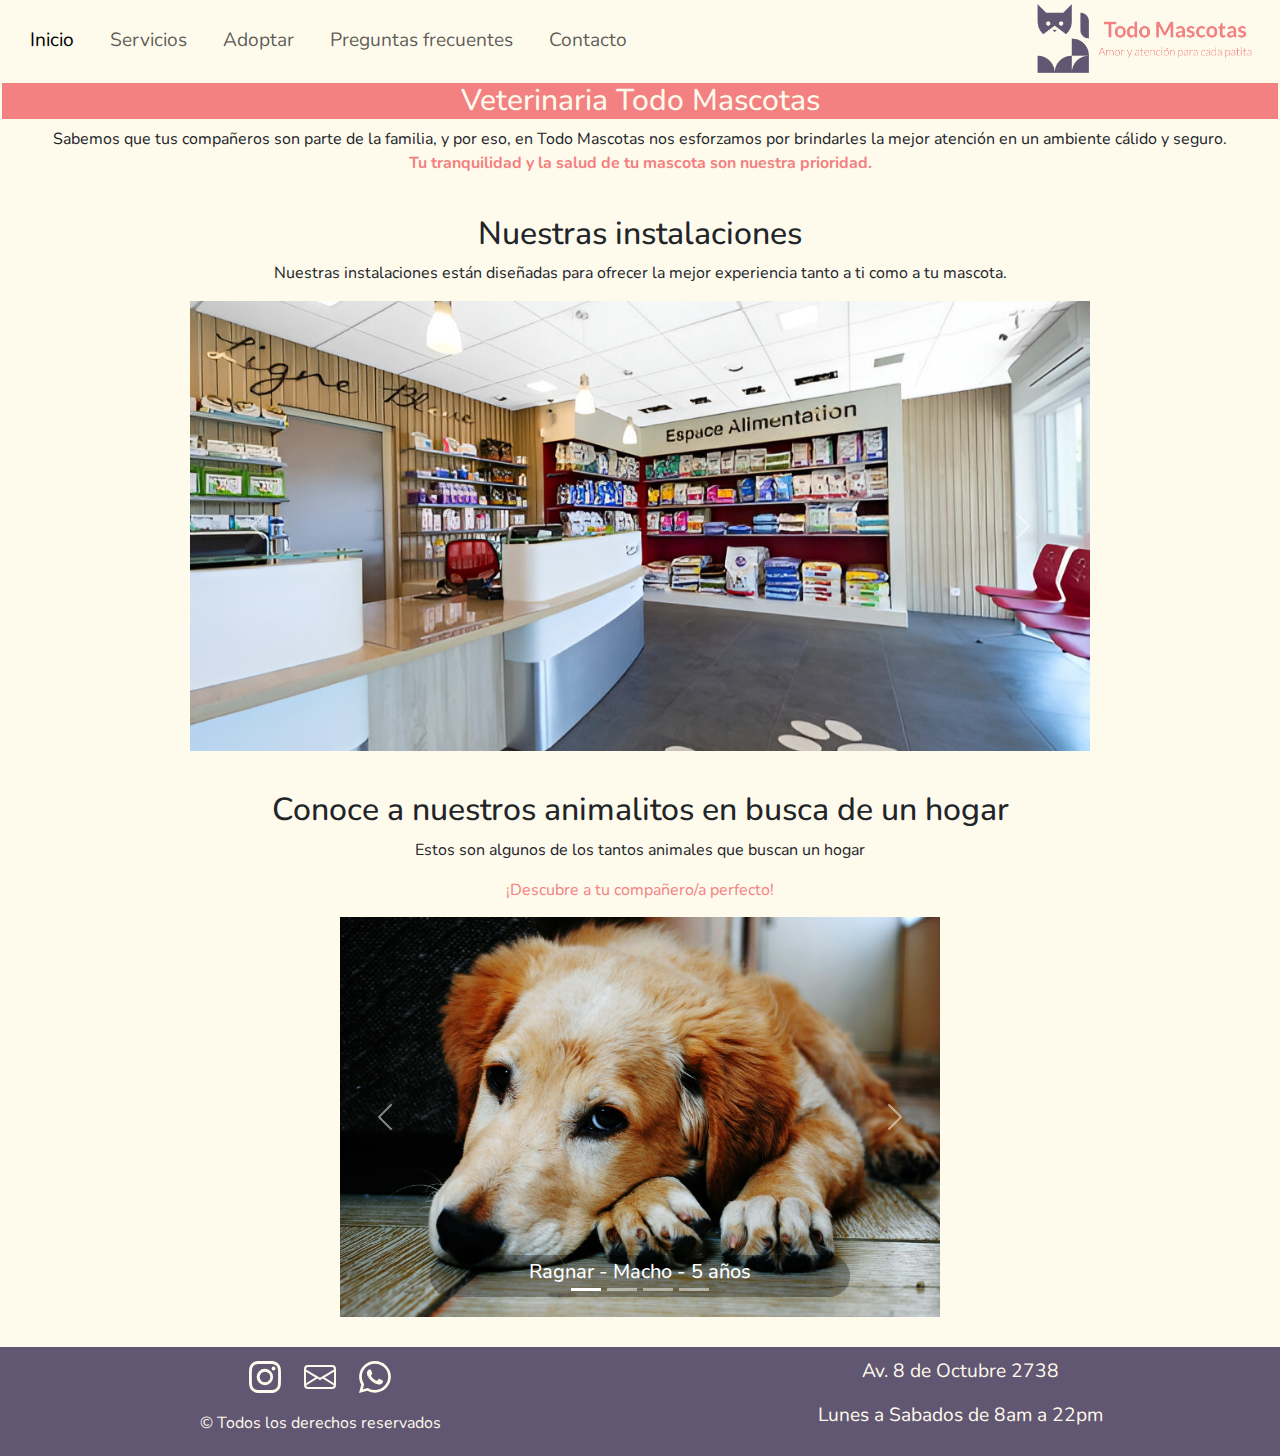
<file: index.html>
<!DOCTYPE html>
<html lang="en">

<head>
    <meta charset="UTF-8">
    <meta name="viewport" content="width=device-width, initial-scale=1.0">
    <!-- SEO -->
    <meta name="description"
        content="Conoce nuestra veterinaria, descubre nuestras instalaciones y adopta adorables mascotas en busca de un hogar. ¡Visítanos!">
    <meta name="keywords"
        content="veterinaria, adopción de mascotas, clínica veterinaria, bienestar animal, cuidado de mascotas, perros y gatos en adopción">
    <meta name="author" content="Todo Mascotas">

    <link href="https://cdn.jsdelivr.net/npm/bootstrap@5.3.3/dist/css/bootstrap.min.css" rel="stylesheet"
        integrity="sha384-QWTKZyjpPEjISv5WaRU9OFeRpok6YctnYmDr5pNlyT2bRjXh0JMhjY6hW+ALEwIH" crossorigin="anonymous">
    <title>Todo Mascotas - Inicio</title>
    <link rel="stylesheet" href="css/main.css">
</head>

<body>
    <!-- Menu de navegacion con boostrap -->
    <header>
        <nav class="navbar navbar-expand-lg ColorNavBar">
            <div class="container-fluid">
                <button class="navbar-toggler" type="button" data-bs-toggle="collapse"
                    data-bs-target="#navbarSupportedContent" aria-controls="navbarSupportedContent"
                    aria-expanded="false" aria-label="Toggle navigation">
                    <span class="navbar-toggler-icon"></span>
                </button>
                <div class="collapse navbar-collapse" id="navbarSupportedContent">
                    <ul class="navbar-nav me-auto mb-2 mb-lg-0">
                        <li class="nav-item">
                            <a class="nav-link active" aria-current="page" href="index.html">Inicio</a>
                        </li>
                        <li class="nav-item">
                            <a class="nav-link Probando" href="pages/servicios.html">Servicios</a>
                        </li>
                        <li class="nav-item">
                            <a class="nav-link" href="pages/adopcion.html">Adoptar</a>
                        </li>
                        <li class="nav-item">
                            <a class="nav-link" href="pages/faq.html">Preguntas frecuentes</a>
                        </li>
                        <li class="nav-item">
                            <a class="nav-link" href="pages/contacto.html">Contacto</a>
                        </li>
                    </ul>
                </div>
            </div>
        </nav>
        <div class="Logo">
            <img src="img/logoizq.png" alt="Todo Mascotas">
        </div>
    </header>

    <!-- Comienzo de la seccion principal de la pagina -->
    <main class="index">
        <!-- Titulo principal y descripcion breve de la veterinaria-->
        <h1>Veterinaria Todo Mascotas</h1>
        <p>Sabemos que tus compañeros son parte de la familia, y por eso, en Todo Mascotas nos
            esforzamos por brindarles la mejor atención en un ambiente cálido y seguro.<strong>Tu tranquilidad y la
                salud de tu mascota son nuestra prioridad.</strong></p>

        <!-- Seccion donde se muestran imagenes de las instalaciones dentro de la veterinaria con una descripcion breve -->
        <div class="nuestras-instalaciones">
            <h2>Nuestras instalaciones</h2>
            <p>Nuestras instalaciones están diseñadas para ofrecer la mejor experiencia tanto a ti
                como a tu mascota.</p>
            <!-- Carrusel de boostrap con imagenes de las instalaciones -->
            <div id="carouselExampleAutoplaying" class="carousel slide" data-bs-ride="carousel">
                <div class="carousel-inner">
                    <div class="carousel-item active">
                        <img src="img/instalaciones/sala-espera.jpg" class="d-block w-100"
                            alt="Sala de espera veterinaria">
                    </div>
                    <div class="carousel-item">
                        <img src="img/instalaciones/consultorio.jpg" class="d-block w-100"
                            alt="Consultorio veterinaria">
                    </div>
                    <div class="carousel-item">
                        <img src="img/instalaciones/cirugia.jpg" class="d-block w-100"
                            alt="Salon de cirugia veterinaria">
                    </div>
                </div>
                <button class="carousel-control-prev" type="button" data-bs-target="#carouselExampleAutoplaying"
                    data-bs-slide="prev">
                    <span class="carousel-control-prev-icon" aria-hidden="true"></span>
                    <span class="visually-hidden">Previous</span>
                </button>
                <button class="carousel-control-next" type="button" data-bs-target="#carouselExampleAutoplaying"
                    data-bs-slide="next">
                    <span class="carousel-control-next-icon" aria-hidden="true"></span>
                    <span class="visually-hidden">Next</span>
                </button>
            </div>
        </div>
        <!-- Seccion donde se muestran las mascotas que se encuentran en adopcion -->
        <h2>Conoce a nuestros animalitos en busca de un hogar</h2>
        <p>Estos son algunos de los tantos animales que buscan un hogar</p>
        <a href="pages/adopcion.html">¡Descubre a tu compañero/a perfecto!</a>
        <div>
            <!-- Carrusel de boostrap con imagenes de las mascotas en adopcion -->
            <div id="carouselExampleCaptions" class="carousel slide">
                <div class="carousel-indicators">
                    <button type="button" data-bs-target="#carouselExampleCaptions" data-bs-slide-to="0" class="active"
                        aria-current="true" aria-label="Slide 1"></button>
                    <button type="button" data-bs-target="#carouselExampleCaptions" data-bs-slide-to="1"
                        aria-label="Slide 2"></button>
                    <button type="button" data-bs-target="#carouselExampleCaptions" data-bs-slide-to="2"
                        aria-label="Slide 3"></button>
                    <button type="button" data-bs-target="#carouselExampleCaptions" data-bs-slide-to="3"
                        aria-label="Slide 4"></button>
                </div>
                <div class="carousel-inner">
                    <div class="carousel-item active">
                        <img src="img/adopcion/perro2.jpg" class="d-block w-100" alt="Perro en adopcion">
                        <div class="carousel-caption">
                            <h5>Ragnar - Macho - 5 años</h5>
                        </div>
                    </div>
                    <div class="carousel-item">
                        <img src="img/adopcion/gato1.jpg" class="d-block w-100" alt="Gato en adopcion">
                        <div class="carousel-caption">
                            <h5>Isabel - Hembra - 1 año</h5>
                        </div>
                    </div>
                    <div class="carousel-item">
                        <img src="img/adopcion/perro1.jpg" class="d-block w-100" alt="Perro en adopcion">
                        <div class="carousel-caption">
                            <h5>Cusco - Macho - 6 años</h5>
                        </div>
                    </div>
                    <div class="carousel-item">
                        <img src="img/adopcion/perro3.jpg" class="d-block w-100" alt="Perro en adopcion">
                        <div class="carousel-caption">
                            <h5>Lola - Hembra - 2 años</h5>
                        </div>
                    </div>
                </div>
                <button class="carousel-control-prev" type="button" data-bs-target="#carouselExampleCaptions"
                    data-bs-slide="prev">
                    <span class="carousel-control-prev-icon" aria-hidden="true"></span>
                    <span class="visually-hidden">Previous</span>
                </button>
                <button class="carousel-control-next" type="button" data-bs-target="#carouselExampleCaptions"
                    data-bs-slide="next">
                    <span class="carousel-control-next-icon" aria-hidden="true"></span>
                    <span class="visually-hidden">Next</span>
                </button>
            </div>
        </div>
    </main>
    <!-- Comienzo el pie de pagina -->
    <footer>
        <div class="ContenidoFooter">
            <div class="DerechosReservados">
                <p>&copy; Todos los derechos reservados</p>
            </div>
            <div class="RedesSociales">
                <a href="https://www.instagram.com" target="_blank" rel="noopener noreferrer">
                    <svg xmlns="http://www.w3.org/2000/svg" width="16" height="16" fill="currentColor"
                        class="bi bi-instagram" viewBox="0 0 16 16">
                        <path
                            d="M8 0C5.829 0 5.556.01 4.703.048 3.85.088 3.269.222 2.76.42a3.9 3.9 0 0 0-1.417.923A3.9 3.9 0 0 0 .42 2.76C.222 3.268.087 3.85.048 4.7.01 5.555 0 5.827 0 8.001c0 2.172.01 2.444.048 3.297.04.852.174 1.433.372 1.942.205.526.478.972.923 1.417.444.445.89.719 1.416.923.51.198 1.09.333 1.942.372C5.555 15.99 5.827 16 8 16s2.444-.01 3.298-.048c.851-.04 1.434-.174 1.943-.372a3.9 3.9 0 0 0 1.416-.923c.445-.445.718-.891.923-1.417.197-.509.332-1.09.372-1.942C15.99 10.445 16 10.173 16 8s-.01-2.445-.048-3.299c-.04-.851-.175-1.433-.372-1.941a3.9 3.9 0 0 0-.923-1.417A3.9 3.9 0 0 0 13.24.42c-.51-.198-1.092-.333-1.943-.372C10.443.01 10.172 0 7.998 0zm-.717 1.442h.718c2.136 0 2.389.007 3.232.046.78.035 1.204.166 1.486.275.373.145.64.319.92.599s.453.546.598.92c.11.281.24.705.275 1.485.039.843.047 1.096.047 3.231s-.008 2.389-.047 3.232c-.035.78-.166 1.203-.275 1.485a2.5 2.5 0 0 1-.599.919c-.28.28-.546.453-.92.598-.28.11-.704.24-1.485.276-.843.038-1.096.047-3.232.047s-2.39-.009-3.233-.047c-.78-.036-1.203-.166-1.485-.276a2.5 2.5 0 0 1-.92-.598 2.5 2.5 0 0 1-.6-.92c-.109-.281-.24-.705-.275-1.485-.038-.843-.046-1.096-.046-3.233s.008-2.388.046-3.231c.036-.78.166-1.204.276-1.486.145-.373.319-.64.599-.92s.546-.453.92-.598c.282-.11.705-.24 1.485-.276.738-.034 1.024-.044 2.515-.045zm4.988 1.328a.96.96 0 1 0 0 1.92.96.96 0 0 0 0-1.92m-4.27 1.122a4.109 4.109 0 1 0 0 8.217 4.109 4.109 0 0 0 0-8.217m0 1.441a2.667 2.667 0 1 1 0 5.334 2.667 2.667 0 0 1 0-5.334" />
                    </svg>
                </a>
                <a href="https://mail.google.com" target="_blank">
                    <svg xmlns="http://www.w3.org/2000/svg" width="16" height="16" fill="currentColor"
                        class="bi bi-envelope" viewBox="0 0 16 16">
                        <path
                            d="M0 4a2 2 0 0 1 2-2h12a2 2 0 0 1 2 2v8a2 2 0 0 1-2 2H2a2 2 0 0 1-2-2zm2-1a1 1 0 0 0-1 1v.217l7 4.2 7-4.2V4a1 1 0 0 0-1-1zm13 2.383-4.708 2.825L15 11.105zm-.034 6.876-5.64-3.471L8 9.583l-1.326-.795-5.64 3.47A1 1 0 0 0 2 13h12a1 1 0 0 0 .966-.741M1 11.105l4.708-2.897L1 5.383z" />
                    </svg>
                </a>
                <a href="https://web.whatsapp.com" target="_blank">
                    <svg xmlns="http://www.w3.org/2000/svg" width="16" height="16" fill="currentColor"
                        class="bi bi-whatsapp" viewBox="0 0 16 16">
                        <path
                            d="M13.601 2.326A7.85 7.85 0 0 0 7.994 0C3.627 0 .068 3.558.064 7.926c0 1.399.366 2.76 1.057 3.965L0 16l4.204-1.102a7.9 7.9 0 0 0 3.79.965h.004c4.368 0 7.926-3.558 7.93-7.93A7.9 7.9 0 0 0 13.6 2.326zM7.994 14.521a6.6 6.6 0 0 1-3.356-.92l-.24-.144-2.494.654.666-2.433-.156-.251a6.56 6.56 0 0 1-1.007-3.505c0-3.626 2.957-6.584 6.591-6.584a6.56 6.56 0 0 1 4.66 1.931 6.56 6.56 0 0 1 1.928 4.66c-.004 3.639-2.961 6.592-6.592 6.592m3.615-4.934c-.197-.099-1.17-.578-1.353-.646-.182-.065-.315-.099-.445.099-.133.197-.513.646-.627.775-.114.133-.232.148-.43.05-.197-.1-.836-.308-1.592-.985-.59-.525-.985-1.175-1.103-1.372-.114-.198-.011-.304.088-.403.087-.088.197-.232.296-.346.1-.114.133-.198.198-.33.065-.134.034-.248-.015-.347-.05-.099-.445-1.076-.612-1.47-.16-.389-.323-.335-.445-.34-.114-.007-.247-.007-.38-.007a.73.73 0 0 0-.529.247c-.182.198-.691.677-.691 1.654s.71 1.916.81 2.049c.098.133 1.394 2.132 3.383 2.992.47.205.84.326 1.129.418.475.152.904.129 1.246.08.38-.058 1.171-.48 1.338-.943.164-.464.164-.86.114-.943-.049-.084-.182-.133-.38-.232" />
                    </svg>
                </a>
            </div>
            <div class="DireccionHorario">
                <p>Av. 8 de Octubre 2738</p>
                <p>Lunes a Sabados de 8am a 22pm</p>
            </div>
        </div>
    </footer>
    <script src="https://cdn.jsdelivr.net/npm/bootstrap@5.3.3/dist/js/bootstrap.bundle.min.js"
        integrity="sha384-YvpcrYf0tY3lHB60NNkmXc5s9fDVZLESaAA55NDzOxhy9GkcIdslK1eN7N6jIeHz"
        crossorigin="anonymous"></script>

</body>

</html>
</file>
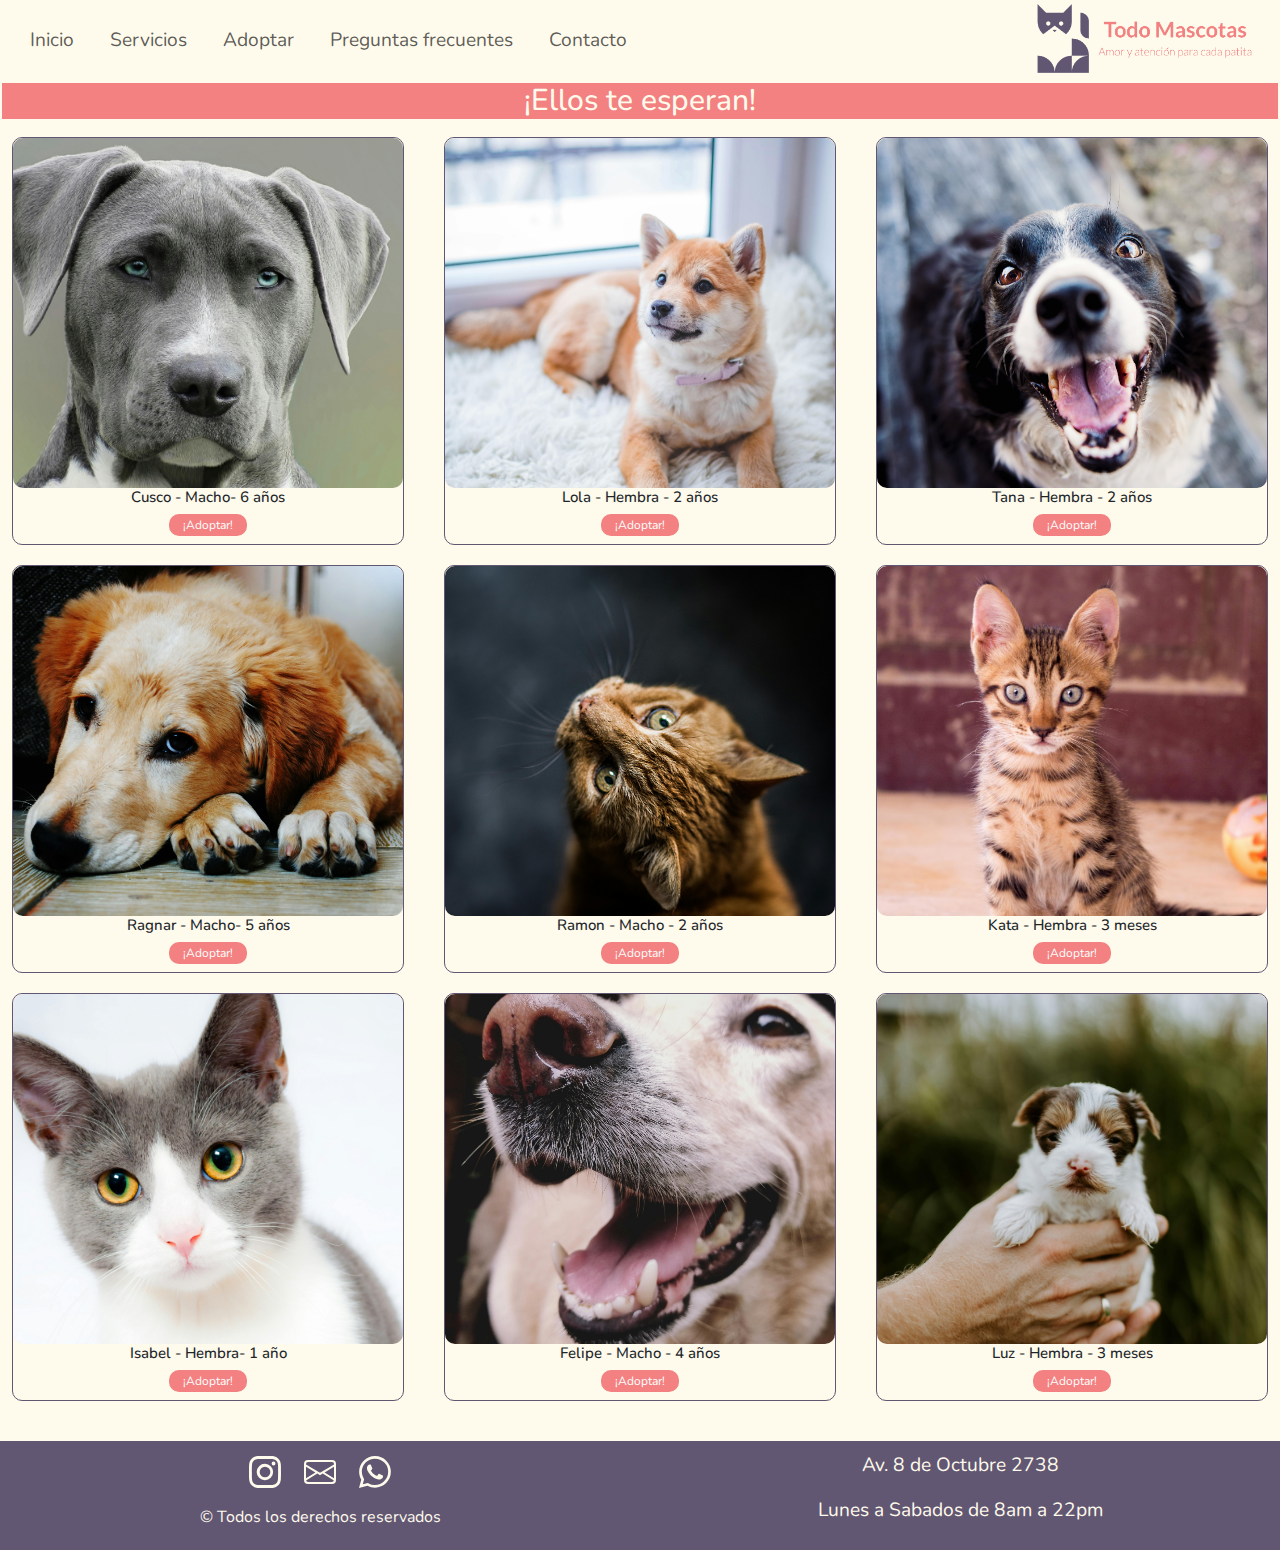
<file: pages/adopcion.html>
<!DOCTYPE html>
<html lang="en">

<head>
    <meta charset="UTF-8">
    <meta name="viewport" content="width=device-width, initial-scale=1.0">
    <!-- SEO -->
    <meta name="description"
        content="Descubre mascotas en adopción, conoce sus historias y dales una segunda oportunidad. Adopta un amigo fiel y cambia una vida hoy mismo.">
    <meta name="keywords"
        content="adopción de mascotas, perros en adopción, gatos en adopción, rescate animal, refugio de mascotas, adoptar un perro, adoptar un gato, adopción responsable">
    <meta name="author" content="Todo Mascotas">

    <link href="https://cdn.jsdelivr.net/npm/bootstrap@5.3.3/dist/css/bootstrap.min.css" rel="stylesheet"
        integrity="sha384-QWTKZyjpPEjISv5WaRU9OFeRpok6YctnYmDr5pNlyT2bRjXh0JMhjY6hW+ALEwIH" crossorigin="anonymous">
    <link rel="stylesheet" href="../css/main.css">
    <title>Todo Mascotas - Adopcion</title>
</head>

<body>
    <!-- Menu de navegacion con boostrap -->
    <header>
        <nav class="navbar navbar-expand-lg ColorNavBar">
            <div class="container-fluid">
                <button class="navbar-toggler" type="button" data-bs-toggle="collapse"
                    data-bs-target="#navbarSupportedContent" aria-controls="navbarSupportedContent"
                    aria-expanded="false" aria-label="Toggle navigation">
                    <span class="navbar-toggler-icon"></span>
                </button>
                <div class="collapse navbar-collapse" id="navbarSupportedContent">
                    <ul class="navbar-nav me-auto mb-2 mb-lg-0">
                        <li class="nav-item">
                            <a class="nav-link" href="../index.html">Inicio</a>
                        </li>
                        <li class="nav-item">
                            <a class="nav-link" href="servicios.html">Servicios</a>
                        </li>
                        <li class="nav-item">
                            <a class="nav-link" aria-current="page" href="adopcion.html">Adoptar</a>
                        </li>
                        <li class="nav-item">
                            <a class="nav-link" href="faq.html">Preguntas frecuentes</a>
                        </li>
                        <li class="nav-item">
                            <a class="nav-link" href="contacto.html">Contacto</a>
                        </li>
                    </ul>
                </div>
            </div>
        </nav>
        <div class="Logo">
            <img src="../img/logoizq.png" alt="Todo Mascotas">
        </div>
    </header>
    <!-- Comienzo de la seccion principal de la pagina -->
    <main>
        <!-- Titulo principal -->
        <h1>¡Ellos te esperan!</h1>
        <section class="ContenidoAdopcion">
            <!-- Agrupamos contenido para un mejor manejo -->
            <div class="FilaAdopcion">
                <div>
                    <img src="../img/adopcion/perro1.jpg" alt="Perro en adopcion">
                    <h3>Cusco - Macho- 6 años </h3>
                    <a href="contacto.html">¡Adoptar!</a>
                </div>
                <div>
                    <img src="../img/adopcion/perro2.jpg" alt="Perro en adopcion">
                    <h3>Ragnar - Macho- 5 años</h3>
                    <a href="contacto.html">¡Adoptar!</a>
                </div>
                <div>
                    <img src="../img/adopcion/gato1.jpg" alt="Gato en adopcion">
                    <h3>Isabel - Hembra- 1 año</h3>
                    <a href="contacto.html">¡Adoptar!</a>
                </div>
            </div>
            <!-- Agrupamos contenido para un mejor manejo -->
            <div class="FilaAdopcion">
                <div>
                    <img src="../img/adopcion/perro3.jpg" alt="Perro en adopcion">
                    <h3>Lola - Hembra - 2 años</h3>
                    <a href="contacto.html">¡Adoptar!</a>
                </div>
                <div>
                    <img src="../img/adopcion/gato2.jpg" alt="Gato en adopcion">
                    <h3>Ramon - Macho - 2 años</h3>
                    <a href="contacto.html">¡Adoptar!</a>
                </div>
                <div>
                    <img src="../img/adopcion/perro4.jpg" alt="Perro en adopcion">
                    <h3>Felipe - Macho - 4 años</h3>
                    <a href="contacto.html">¡Adoptar!</a>
                </div>
            </div>
            <!-- Agrupamos contenido para un mejor manejo -->
            <div class="FilaAdopcion">
                <div>
                    <img src="../img/adopcion/perro5.jpg" alt="Perro en adopcion">
                    <h3>Tana - Hembra - 2 años</h3>
                    <a href="contacto.html">¡Adoptar!</a>
                </div>
                <div>
                    <img src="../img/adopcion/gato3.jpg" alt="Gato en adopcion">
                    <h3>Kata - Hembra - 3 meses</h3>
                    <a href="contacto.html">¡Adoptar!</a>
                </div>
                <div>
                    <img src="../img/adopcion/perro6.jpg" alt="Perro en adopcion">
                    <h3>Luz - Hembra - 3 meses</h3>
                    <a href="contacto.html">¡Adoptar!</a>
                </div>
            </div>
            <!-- Agrupamos contenido para un mejor manejo -->
            <div class="FilaAdopcion ProbandoEliminar">
                <div>
                    <img src="../img/adopcion/perro7.jpg" alt="Perro en adopcion">
                    <h3>Colo - Macho - 2 años</h3>
                    <a href="contacto.html">¡Adoptar!</a>
                </div>
                <div>
                    <img src="../img/adopcion/gato4.jpg" alt="Gato en adopcion">
                    <h3>Sol - Hembra - 4 meses</h3>
                    <a href="contacto.html">¡Adoptar!</a>
                </div>
                <div>
                    <img src="../img/adopcion/gato5.jpg" alt="Gato en adopcion">
                    <h3>Mili - Hembra - 1 año</h3>
                    <a href="contacto.html">¡Adoptar!</a>
                </div>
            </div>


        </section>
    </main>
    <!-- Comienzo el pie de pagina -->
    <footer>
        <div class="ContenidoFooter">
            <div class="DerechosReservados">
                <p>&copy; Todos los derechos reservados</p>
            </div>
            <div class="RedesSociales">
                <a href="https://www.instagram.com" target="_blank" rel="noopener noreferrer">
                    <svg xmlns="http://www.w3.org/2000/svg" width="16" height="16" fill="currentColor"
                        class="bi bi-instagram" viewBox="0 0 16 16">
                        <path
                            d="M8 0C5.829 0 5.556.01 4.703.048 3.85.088 3.269.222 2.76.42a3.9 3.9 0 0 0-1.417.923A3.9 3.9 0 0 0 .42 2.76C.222 3.268.087 3.85.048 4.7.01 5.555 0 5.827 0 8.001c0 2.172.01 2.444.048 3.297.04.852.174 1.433.372 1.942.205.526.478.972.923 1.417.444.445.89.719 1.416.923.51.198 1.09.333 1.942.372C5.555 15.99 5.827 16 8 16s2.444-.01 3.298-.048c.851-.04 1.434-.174 1.943-.372a3.9 3.9 0 0 0 1.416-.923c.445-.445.718-.891.923-1.417.197-.509.332-1.09.372-1.942C15.99 10.445 16 10.173 16 8s-.01-2.445-.048-3.299c-.04-.851-.175-1.433-.372-1.941a3.9 3.9 0 0 0-.923-1.417A3.9 3.9 0 0 0 13.24.42c-.51-.198-1.092-.333-1.943-.372C10.443.01 10.172 0 7.998 0zm-.717 1.442h.718c2.136 0 2.389.007 3.232.046.78.035 1.204.166 1.486.275.373.145.64.319.92.599s.453.546.598.92c.11.281.24.705.275 1.485.039.843.047 1.096.047 3.231s-.008 2.389-.047 3.232c-.035.78-.166 1.203-.275 1.485a2.5 2.5 0 0 1-.599.919c-.28.28-.546.453-.92.598-.28.11-.704.24-1.485.276-.843.038-1.096.047-3.232.047s-2.39-.009-3.233-.047c-.78-.036-1.203-.166-1.485-.276a2.5 2.5 0 0 1-.92-.598 2.5 2.5 0 0 1-.6-.92c-.109-.281-.24-.705-.275-1.485-.038-.843-.046-1.096-.046-3.233s.008-2.388.046-3.231c.036-.78.166-1.204.276-1.486.145-.373.319-.64.599-.92s.546-.453.92-.598c.282-.11.705-.24 1.485-.276.738-.034 1.024-.044 2.515-.045zm4.988 1.328a.96.96 0 1 0 0 1.92.96.96 0 0 0 0-1.92m-4.27 1.122a4.109 4.109 0 1 0 0 8.217 4.109 4.109 0 0 0 0-8.217m0 1.441a2.667 2.667 0 1 1 0 5.334 2.667 2.667 0 0 1 0-5.334" />
                    </svg>
                </a>
                <a href="https://mail.google.com" target="_blank">
                    <svg xmlns="http://www.w3.org/2000/svg" width="16" height="16" fill="currentColor"
                        class="bi bi-envelope" viewBox="0 0 16 16">
                        <path
                            d="M0 4a2 2 0 0 1 2-2h12a2 2 0 0 1 2 2v8a2 2 0 0 1-2 2H2a2 2 0 0 1-2-2zm2-1a1 1 0 0 0-1 1v.217l7 4.2 7-4.2V4a1 1 0 0 0-1-1zm13 2.383-4.708 2.825L15 11.105zm-.034 6.876-5.64-3.471L8 9.583l-1.326-.795-5.64 3.47A1 1 0 0 0 2 13h12a1 1 0 0 0 .966-.741M1 11.105l4.708-2.897L1 5.383z" />
                    </svg>
                </a>
                <a href="https://web.whatsapp.com" target="_blank">
                    <svg xmlns="http://www.w3.org/2000/svg" width="16" height="16" fill="currentColor"
                        class="bi bi-whatsapp" viewBox="0 0 16 16">
                        <path
                            d="M13.601 2.326A7.85 7.85 0 0 0 7.994 0C3.627 0 .068 3.558.064 7.926c0 1.399.366 2.76 1.057 3.965L0 16l4.204-1.102a7.9 7.9 0 0 0 3.79.965h.004c4.368 0 7.926-3.558 7.93-7.93A7.9 7.9 0 0 0 13.6 2.326zM7.994 14.521a6.6 6.6 0 0 1-3.356-.92l-.24-.144-2.494.654.666-2.433-.156-.251a6.56 6.56 0 0 1-1.007-3.505c0-3.626 2.957-6.584 6.591-6.584a6.56 6.56 0 0 1 4.66 1.931 6.56 6.56 0 0 1 1.928 4.66c-.004 3.639-2.961 6.592-6.592 6.592m3.615-4.934c-.197-.099-1.17-.578-1.353-.646-.182-.065-.315-.099-.445.099-.133.197-.513.646-.627.775-.114.133-.232.148-.43.05-.197-.1-.836-.308-1.592-.985-.59-.525-.985-1.175-1.103-1.372-.114-.198-.011-.304.088-.403.087-.088.197-.232.296-.346.1-.114.133-.198.198-.33.065-.134.034-.248-.015-.347-.05-.099-.445-1.076-.612-1.47-.16-.389-.323-.335-.445-.34-.114-.007-.247-.007-.38-.007a.73.73 0 0 0-.529.247c-.182.198-.691.677-.691 1.654s.71 1.916.81 2.049c.098.133 1.394 2.132 3.383 2.992.47.205.84.326 1.129.418.475.152.904.129 1.246.08.38-.058 1.171-.48 1.338-.943.164-.464.164-.86.114-.943-.049-.084-.182-.133-.38-.232" />
                    </svg>
                </a>
            </div>
            <div class="DireccionHorario">
                <p>Av. 8 de Octubre 2738</p>
                <p>Lunes a Sabados de 8am a 22pm</p>
            </div>
        </div>
    </footer>
    <script src="https://cdn.jsdelivr.net/npm/bootstrap@5.3.3/dist/js/bootstrap.bundle.min.js"
        integrity="sha384-YvpcrYf0tY3lHB60NNkmXc5s9fDVZLESaAA55NDzOxhy9GkcIdslK1eN7N6jIeHz"
        crossorigin="anonymous"></script>
</body>

</html>
</file>
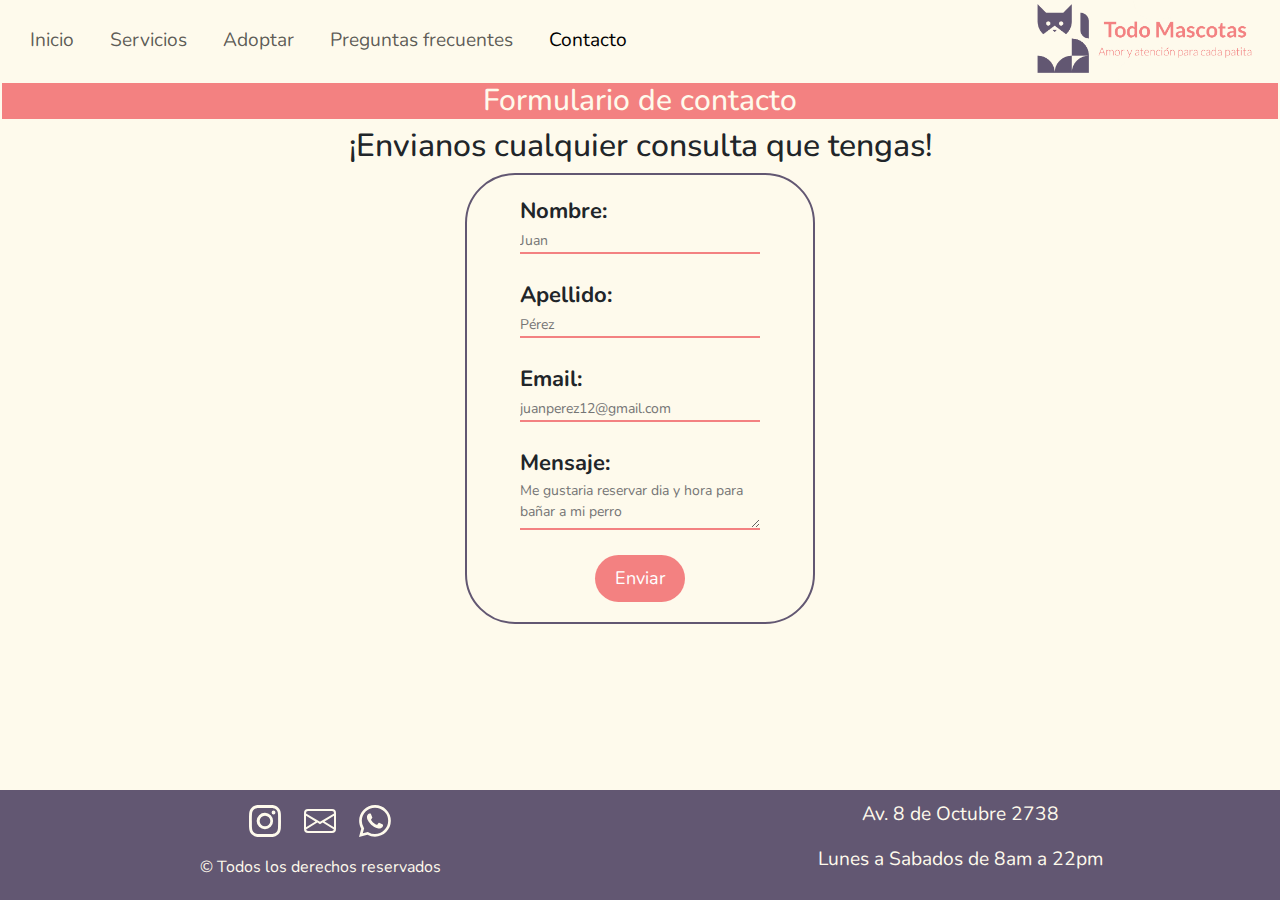
<file: pages/contacto.html>
<!DOCTYPE html>
<html lang="en">

<head>
    <meta charset="UTF-8">
    <meta name="viewport" content="width=device-width, initial-scale=1.0">
    <!-- SEO -->
    <meta name="description"
        content="¿Necesitas agendar una cita o resolver alguna duda? Contáctanos a través de nuestro formulario. ¡Estamos para ayudarte!">
    <meta name="keywords"
        content="contacto veterinaria, clínica veterinaria, consulta para mascotas, pedir cita veterinaria, atención veterinaria, servicio al cliente veterinaria, ayuda para dueños de mascotas">
    <meta name="author" content="Todo Mascotas">


    <link href="https://cdn.jsdelivr.net/npm/bootstrap@5.3.3/dist/css/bootstrap.min.css" rel="stylesheet"
        integrity="sha384-QWTKZyjpPEjISv5WaRU9OFeRpok6YctnYmDr5pNlyT2bRjXh0JMhjY6hW+ALEwIH" crossorigin="anonymous">
    <link rel="stylesheet" href="../css/main.css">
    <title>Todo Mascotas - Contacto</title>
</head>

<body>
    <!-- Menu de navegacion con boostrap -->
    <header>
        <nav class="navbar navbar-expand-lg ColorNavBar">
            <div class="container-fluid">
                <button class="navbar-toggler" type="button" data-bs-toggle="collapse"
                    data-bs-target="#navbarSupportedContent" aria-controls="navbarSupportedContent"
                    aria-expanded="false" aria-label="Toggle navigation">
                    <span class="navbar-toggler-icon"></span>
                </button>
                <div class="collapse navbar-collapse" id="navbarSupportedContent">
                    <ul class="navbar-nav me-auto mb-2 mb-lg-0">
                        <li class="nav-item">
                            <a class="nav-link" href="../index.html">Inicio</a>
                        </li>
                        <li class="nav-item">
                            <a class="nav-link" href="servicios.html">Servicios</a>
                        </li>
                        <li class="nav-item">
                            <a class="nav-link" href="adopcion.html">Adoptar</a>
                        </li>
                        <li class="nav-item">
                            <a class="nav-link" href="faq.html">Preguntas frecuentes</a>
                        </li>
                        <li class="nav-item">
                            <a class="nav-link active" aria-current="page" href="contacto.html">Contacto</a>
                        </li>
                    </ul>
                </div>
            </div>
        </nav>
        <div class="Logo">
            <img src="../img/logoizq.png" alt="Todo Mascotas">
        </div>
    </header>
    <!-- Comienzo de la seccion principal de la pagina -->
    <main class="MainContacto">
        <!-- Titulo principal -->
        <h1>Formulario de contacto</h1>
        <!-- Formulario para enviar la consulta a la veterinaria -->
        <h2>¡Envianos cualquier consulta que tengas!</h3>
            <div class="Form">
                <form class="Formulario" action="/enviar" method="post">
                    <div class="SeccionForm">
                        <label for="nombre">Nombre:</label>
                        <input type="text" name="nombre" id="nombre" placeholder="Juan" onfocus="this.placeholder=''"
                            onblur="this.placeholder='Juan'">
                    </div>
                    <div class="SeccionForm">
                        <label for="apellido">Apellido:</label>
                        <input type="text" name="apellido" id="apellido" placeholder="Pérez"
                            onfocus="this.placeholder=''" onblur="this.placeholder='Pérez'">
                    </div>
                    <div class="SeccionForm">
                        <label for="email">Email:</label>
                        <input type="email" name="email" id="email" placeholder="juanperez12@gmail.com"
                            onfocus="this.placeholder=''" onblur="this.placeholder='juanperez12@gmail.com'">
                    </div>
                    <div class="SeccionForm">
                        <label for="mensaje">Mensaje:</label>
                        <textarea name="mensaje" id="mensaje"
                            placeholder="Me gustaria reservar dia y hora para bañar a mi perro"
                            onfocus="this.placeholder=''"
                            onblur="this.placeholder='Me gustaria reservar dia y hora para bañar a mi perro'"></textarea>
                    </div>
                    <input class="BtnEnviar" type="submit" value="Enviar">
                </form>
            </div>
    </main>
    <!-- Comienzo el pie de pagina -->
    <footer class="FooterCorto">
        <div class="ContenidoFooter">
            <div class="DerechosReservados">
                <p>&copy; Todos los derechos reservados</p>
            </div>
            <div class="RedesSociales">
                <a href="https://www.instagram.com" target="_blank" rel="noopener noreferrer">
                    <svg xmlns="http://www.w3.org/2000/svg" width="16" height="16" fill="currentColor"
                        class="bi bi-instagram" viewBox="0 0 16 16">
                        <path
                            d="M8 0C5.829 0 5.556.01 4.703.048 3.85.088 3.269.222 2.76.42a3.9 3.9 0 0 0-1.417.923A3.9 3.9 0 0 0 .42 2.76C.222 3.268.087 3.85.048 4.7.01 5.555 0 5.827 0 8.001c0 2.172.01 2.444.048 3.297.04.852.174 1.433.372 1.942.205.526.478.972.923 1.417.444.445.89.719 1.416.923.51.198 1.09.333 1.942.372C5.555 15.99 5.827 16 8 16s2.444-.01 3.298-.048c.851-.04 1.434-.174 1.943-.372a3.9 3.9 0 0 0 1.416-.923c.445-.445.718-.891.923-1.417.197-.509.332-1.09.372-1.942C15.99 10.445 16 10.173 16 8s-.01-2.445-.048-3.299c-.04-.851-.175-1.433-.372-1.941a3.9 3.9 0 0 0-.923-1.417A3.9 3.9 0 0 0 13.24.42c-.51-.198-1.092-.333-1.943-.372C10.443.01 10.172 0 7.998 0zm-.717 1.442h.718c2.136 0 2.389.007 3.232.046.78.035 1.204.166 1.486.275.373.145.64.319.92.599s.453.546.598.92c.11.281.24.705.275 1.485.039.843.047 1.096.047 3.231s-.008 2.389-.047 3.232c-.035.78-.166 1.203-.275 1.485a2.5 2.5 0 0 1-.599.919c-.28.28-.546.453-.92.598-.28.11-.704.24-1.485.276-.843.038-1.096.047-3.232.047s-2.39-.009-3.233-.047c-.78-.036-1.203-.166-1.485-.276a2.5 2.5 0 0 1-.92-.598 2.5 2.5 0 0 1-.6-.92c-.109-.281-.24-.705-.275-1.485-.038-.843-.046-1.096-.046-3.233s.008-2.388.046-3.231c.036-.78.166-1.204.276-1.486.145-.373.319-.64.599-.92s.546-.453.92-.598c.282-.11.705-.24 1.485-.276.738-.034 1.024-.044 2.515-.045zm4.988 1.328a.96.96 0 1 0 0 1.92.96.96 0 0 0 0-1.92m-4.27 1.122a4.109 4.109 0 1 0 0 8.217 4.109 4.109 0 0 0 0-8.217m0 1.441a2.667 2.667 0 1 1 0 5.334 2.667 2.667 0 0 1 0-5.334" />
                    </svg>
                </a>
                <a href="https://mail.google.com" target="_blank">
                    <svg xmlns="http://www.w3.org/2000/svg" width="16" height="16" fill="currentColor"
                        class="bi bi-envelope" viewBox="0 0 16 16">
                        <path
                            d="M0 4a2 2 0 0 1 2-2h12a2 2 0 0 1 2 2v8a2 2 0 0 1-2 2H2a2 2 0 0 1-2-2zm2-1a1 1 0 0 0-1 1v.217l7 4.2 7-4.2V4a1 1 0 0 0-1-1zm13 2.383-4.708 2.825L15 11.105zm-.034 6.876-5.64-3.471L8 9.583l-1.326-.795-5.64 3.47A1 1 0 0 0 2 13h12a1 1 0 0 0 .966-.741M1 11.105l4.708-2.897L1 5.383z" />
                    </svg>
                </a>
                <a href="https://web.whatsapp.com" target="_blank">
                    <svg xmlns="http://www.w3.org/2000/svg" width="16" height="16" fill="currentColor"
                        class="bi bi-whatsapp" viewBox="0 0 16 16">
                        <path
                            d="M13.601 2.326A7.85 7.85 0 0 0 7.994 0C3.627 0 .068 3.558.064 7.926c0 1.399.366 2.76 1.057 3.965L0 16l4.204-1.102a7.9 7.9 0 0 0 3.79.965h.004c4.368 0 7.926-3.558 7.93-7.93A7.9 7.9 0 0 0 13.6 2.326zM7.994 14.521a6.6 6.6 0 0 1-3.356-.92l-.24-.144-2.494.654.666-2.433-.156-.251a6.56 6.56 0 0 1-1.007-3.505c0-3.626 2.957-6.584 6.591-6.584a6.56 6.56 0 0 1 4.66 1.931 6.56 6.56 0 0 1 1.928 4.66c-.004 3.639-2.961 6.592-6.592 6.592m3.615-4.934c-.197-.099-1.17-.578-1.353-.646-.182-.065-.315-.099-.445.099-.133.197-.513.646-.627.775-.114.133-.232.148-.43.05-.197-.1-.836-.308-1.592-.985-.59-.525-.985-1.175-1.103-1.372-.114-.198-.011-.304.088-.403.087-.088.197-.232.296-.346.1-.114.133-.198.198-.33.065-.134.034-.248-.015-.347-.05-.099-.445-1.076-.612-1.47-.16-.389-.323-.335-.445-.34-.114-.007-.247-.007-.38-.007a.73.73 0 0 0-.529.247c-.182.198-.691.677-.691 1.654s.71 1.916.81 2.049c.098.133 1.394 2.132 3.383 2.992.47.205.84.326 1.129.418.475.152.904.129 1.246.08.38-.058 1.171-.48 1.338-.943.164-.464.164-.86.114-.943-.049-.084-.182-.133-.38-.232" />
                    </svg>
                </a>
            </div>
            <div class="DireccionHorario">
                <p>Av. 8 de Octubre 2738</p>
                <p>Lunes a Sabados de 8am a 22pm</p>
            </div>
        </div>
    </footer>
    <script src="https://cdn.jsdelivr.net/npm/bootstrap@5.3.3/dist/js/bootstrap.bundle.min.js"
        integrity="sha384-YvpcrYf0tY3lHB60NNkmXc5s9fDVZLESaAA55NDzOxhy9GkcIdslK1eN7N6jIeHz"
        crossorigin="anonymous"></script>
</body>

</html>
</file>
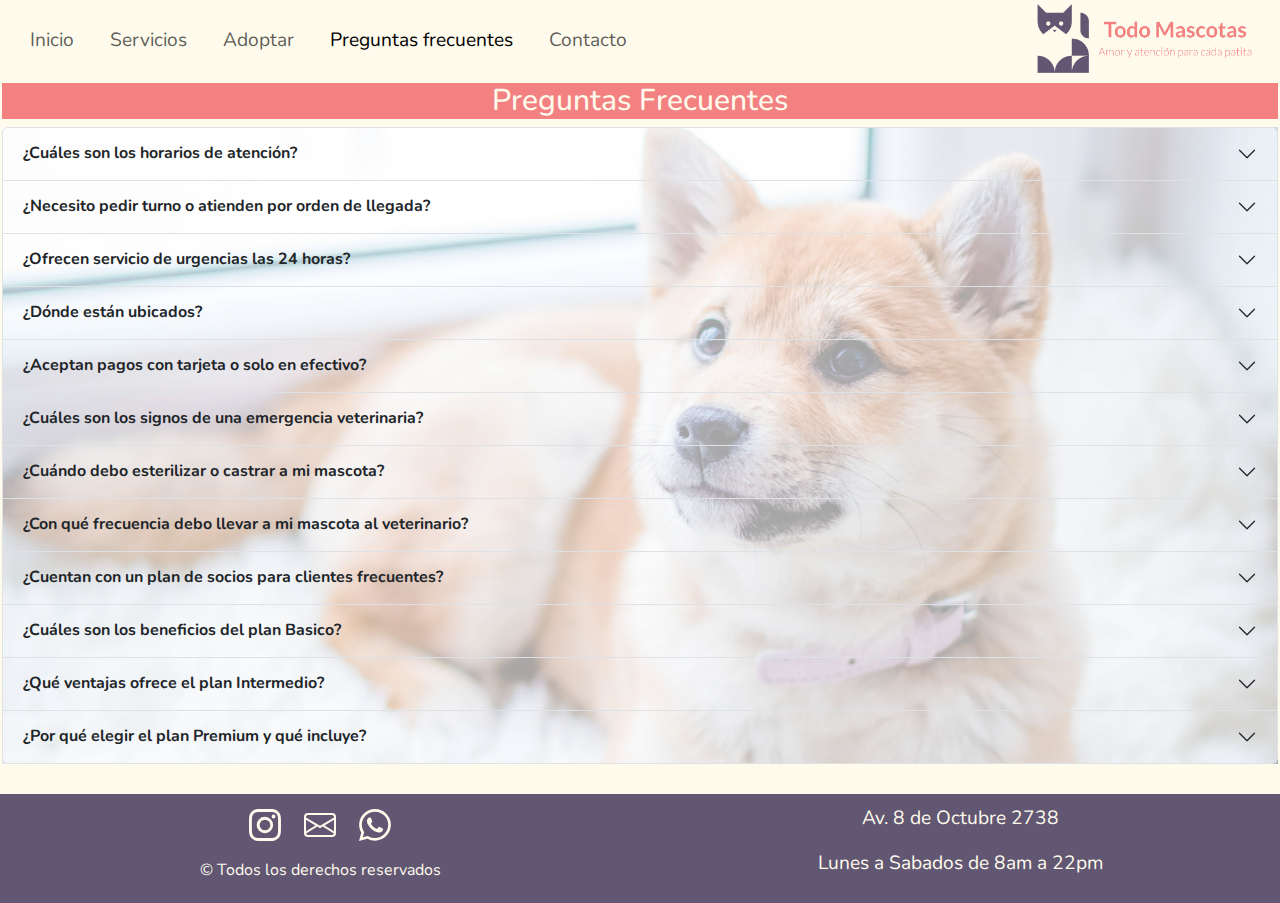
<file: pages/faq.html>
<!DOCTYPE html>
<html lang="en">

<head>
    <meta charset="UTF-8">
    <meta name="viewport" content="width=device-width, initial-scale=1.0">
    <!-- SEO -->
    <meta name="description"
        content="¿Tienes dudas sobre el cuidado de tu mascota o nuestros servicios? Encuentra respuestas en nuestra sección de preguntas frecuentes.">
    <meta name="keywords"
        content="preguntas frecuentes veterinaria, cuidado de mascotas, salud animal, adopción de mascotas, vacunación de mascotas, servicios veterinarios, bienestar animal, información para dueños de mascotas">
    <meta name="author" content="Todo Mascotas">


    <link href="https://cdn.jsdelivr.net/npm/bootstrap@5.3.3/dist/css/bootstrap.min.css" rel="stylesheet"
        integrity="sha384-QWTKZyjpPEjISv5WaRU9OFeRpok6YctnYmDr5pNlyT2bRjXh0JMhjY6hW+ALEwIH" crossorigin="anonymous">
    <link rel="stylesheet" href="../css/main.css">
    <title>Todo Mascotas - Preguntas frecuentes</title>
</head>

<body>
    <!-- Menu de navegacion con boostrap -->
    <header>
        <nav class="navbar navbar-expand-lg ColorNavBar">
            <div class="container-fluid">
                <button class="navbar-toggler" type="button" data-bs-toggle="collapse"
                    data-bs-target="#navbarSupportedContent" aria-controls="navbarSupportedContent"
                    aria-expanded="false" aria-label="Toggle navigation">
                    <span class="navbar-toggler-icon"></span>
                </button>
                <div class="collapse navbar-collapse" id="navbarSupportedContent">
                    <ul class="navbar-nav me-auto mb-2 mb-lg-0">
                        <li class="nav-item">
                            <a class="nav-link" href="../index.html">Inicio</a>
                        </li>
                        <li class="nav-item">
                            <a class="nav-link" href="servicios.html">Servicios</a>
                        </li>
                        <li class="nav-item">
                            <a class="nav-link" href="adopcion.html">Adoptar</a>
                        </li>
                        <li class="nav-item">
                            <a class="nav-link active" aria-current="page" href="faq.html">Preguntas frecuentes</a>
                        </li>
                        <li class="nav-item">
                            <a class="nav-link" href="contacto.html">Contacto</a>
                        </li>
                    </ul>
                </div>
            </div>
        </nav>
        <div class="Logo">
            <img src="../img/logoizq.png" alt="Todo Mascotas">
        </div>
    </header>
    <!-- Comienzo de la seccion principal de la pagina -->
    <main class="MainFaq">
        <!-- Titulo principal -->
        <h1>Preguntas Frecuentes</h1>
        <!-- Comienzo de seccion en donde se enlistan con boostrap las preguntas frecuentes sobre la veterinaria -->
        <div class="accordion" id="accordionPanelsStayOpenExample">
            <div class="accordion-item">
                <h2 class="accordion-header">
                    <button class="accordion-button collapsed" type="button" data-bs-toggle="collapse"
                        data-bs-target="#panelsStayOpen-collapseOne" aria-expanded="false"
                        aria-controls="panelsStayOpen-collapseOne">
                        ¿Cuáles son los horarios de atención?
                    </button>
                </h2>
                <div id="panelsStayOpen-collapseOne" class="accordion-collapse collapse">
                    <div class="accordion-body">
                        <strong>¿Cuáles son los horarios de atención?</strong> Nuestro horario es de lunes a sabados de
                        8:00 a 22:00. Los domingos y feriados estamos cerrados.
                    </div>
                </div>
            </div>
            <div class="accordion-item">
                <h2 class="accordion-header">
                    <button class="accordion-button collapsed" type="button" data-bs-toggle="collapse"
                        data-bs-target="#panelsStayOpen-collapseTwo" aria-expanded="false"
                        aria-controls="panelsStayOpen-collapseTwo">
                        ¿Necesito pedir turno o atienden por orden de llegada?
                    </button>
                </h2>
                <div id="panelsStayOpen-collapseTwo" class="accordion-collapse collapse">
                    <div class="accordion-body">
                        <strong>¿Necesito pedir turno o atienden por orden de llegada?</strong> Atendemos por turno y
                        por orden de llegada. Nosotros recomendamos pedir turno previamente para una mejor atención y
                        sin demora. En caso de urgencias no se necesita pedir turno.
                    </div>
                </div>
            </div>
            <div class="accordion-item">
                <h2 class="accordion-header">
                    <button class="accordion-button collapsed" type="button" data-bs-toggle="collapse"
                        data-bs-target="#panelsStayOpen-collapseThree" aria-expanded="false"
                        aria-controls="panelsStayOpen-collapseThree">
                        ¿Ofrecen servicio de urgencias las 24 horas?
                    </button>
                </h2>
                <div id="panelsStayOpen-collapseThree" class="accordion-collapse collapse">
                    <div class="accordion-body">
                        <strong>¿Ofrecen servicio de urgencias las 24 horas?</strong> Contamos con servicio de urgencia
                        las 24 horas del dia para socios. Para los no socios el servicio de urgencias es en el horarios
                        regular del local.
                    </div>
                </div>
            </div>
            <div class="accordion-item">
                <h2 class="accordion-header">
                    <button class="accordion-button collapsed" type="button" data-bs-toggle="collapse"
                        data-bs-target="#panelsStayOpen-collapseFour" aria-expanded="false"
                        aria-controls="panelsStayOpen-collapseFour">
                        ¿Dónde están ubicados?
                    </button>
                </h2>
                <div id="panelsStayOpen-collapseFour" class="accordion-collapse collapse">
                    <div class="accordion-body">
                        <strong>¿Dónde están ubicados?</strong> Nos encontramos en Avenida 8 de Octubre 2738. Contamos
                        con estacionamiento gratuito en caso de concurrir con vehiculo.
                    </div>
                </div>
            </div>
            <div class="accordion-item">
                <h2 class="accordion-header">
                    <button class="accordion-button collapsed" type="button" data-bs-toggle="collapse"
                        data-bs-target="#panelsStayOpen-collapseFive" aria-expanded="false"
                        aria-controls="panelsStayOpen-collapseFive">
                        ¿Aceptan pagos con tarjeta o solo en efectivo?
                    </button>
                </h2>
                <div id="panelsStayOpen-collapseFive" class="accordion-collapse collapse">
                    <div class="accordion-body">
                        <strong>¿Aceptan pagos con tarjeta o solo en efectivo?</strong> Aceptamos todo tipo de pagos.
                        Aceptamos pagos en efectivo, tarjeta de débito, crédito, transferencias bancarias y mercado
                        pago. También ofrecemos planes de pago para ciertos tratamientos.
                    </div>
                </div>
            </div>
            <div class="accordion-item">
                <h2 class="accordion-header">
                    <button class="accordion-button collapsed" type="button" data-bs-toggle="collapse"
                        data-bs-target="#panelsStayOpen-collapseSix" aria-expanded="false"
                        aria-controls="panelsStayOpen-collapseSix">
                        ¿Cuáles son los signos de una emergencia veterinaria?
                    </button>
                </h2>
                <div id="panelsStayOpen-collapseSix" class="accordion-collapse collapse">
                    <div class="accordion-body">
                        <strong>¿Cuáles son los signos de una emergencia veterinaria?</strong> Dificultad para respirar,
                        vómitos o diarrea persistentes, heridas profundas, convulsiones, intoxicaciones o letargo
                        extremo. En estos casos, busca ayuda inmediata.
                    </div>
                </div>
            </div>
            <div class="accordion-item">
                <h2 class="accordion-header">
                    <button class="accordion-button collapsed" type="button" data-bs-toggle="collapse"
                        data-bs-target="#panelsStayOpen-collapseSeven" aria-expanded="false"
                        aria-controls="panelsStayOpen-collapseSeven">
                        ¿Cuándo debo esterilizar o castrar a mi mascota?
                    </button>
                </h2>
                <div id="panelsStayOpen-collapseSeven" class="accordion-collapse collapse">
                    <div class="accordion-body">
                        <strong>¿Cuándo debo esterilizar o castrar a mi mascota?</strong> Generalmente, se recomienda
                        entre los 6 y 12 meses de edad, pero depende de la raza y la salud del animal. Consulta con el
                        veterinario para la mejor opción.
                    </div>
                </div>
            </div>
            <div class="accordion-item">
                <h2 class="accordion-header">
                    <button class="accordion-button collapsed" type="button" data-bs-toggle="collapse"
                        data-bs-target="#panelsStayOpen-collapseEight" aria-expanded="false"
                        aria-controls="panelsStayOpen-collapseEight">
                        ¿Con qué frecuencia debo llevar a mi mascota al veterinario?
                    </button>
                </h2>
                <div id="panelsStayOpen-collapseEight" class="accordion-collapse collapse">
                    <div class="accordion-body">
                        <strong>¿Con qué frecuencia debo llevar a mi mascota al veterinario?</strong> Se recomienda una
                        visita anual para chequeos generales, pero cachorros, gatitos y mascotas mayores pueden
                        necesitar revisiones más frecuentes.
                    </div>
                </div>
            </div>
            <div class="accordion-item">
                <h2 class="accordion-header">
                    <button class="accordion-button collapsed" type="button" data-bs-toggle="collapse"
                        data-bs-target="#panelsStayOpen-collapseNine" aria-expanded="false"
                        aria-controls="panelsStayOpen-collapseNine">
                        ¿Cuentan con un plan de socios para clientes frecuentes?
                    </button>
                </h2>
                <div id="panelsStayOpen-collapseNine" class="accordion-collapse collapse">
                    <div class="accordion-body">
                        <strong>¿Cuentan con un plan de socios para clientes frecuentes?</strong> ¡Sí! Tenemos un Plan
                        de Socios con tres niveles: Basico, Intermedio y Premium. Cada uno ofrece distintos beneficios,
                        como descuentos en consultas, vacunas y productos.
                    </div>
                </div>
            </div>
            <div class="accordion-item">
                <h2 class="accordion-header">
                    <button class="accordion-button collapsed" type="button" data-bs-toggle="collapse"
                        data-bs-target="#panelsStayOpen-collapseTen" aria-expanded="false"
                        aria-controls="panelsStayOpen-collapseTen">
                        ¿Cuáles son los beneficios del plan Basico?
                    </button>
                </h2>
                <div id="panelsStayOpen-collapseTen" class="accordion-collapse collapse">
                    <div class="accordion-body">
                        <strong>¿Cuáles son los beneficios del plan Basico?</strong> Este plan es ideal para quienes
                        buscan descuentos básicos en los servicios esenciales. Incluye:
                        <ul>
                            <li>5% de descuento en consultas veterinarias.</li>
                            <li>Vacuna anual con precio especial.</li>
                            <li>Recordatorio de citas y vacunas por WhatsApp.</li>
                        </ul>
                    </div>
                </div>
            </div>
            <div class="accordion-item">
                <h2 class="accordion-header">
                    <button class="accordion-button collapsed" type="button" data-bs-toggle="collapse"
                        data-bs-target="#panelsStayOpen-collapseEleven" aria-expanded="false"
                        aria-controls="panelsStayOpen-collapseEleven">
                        ¿Qué ventajas ofrece el plan Intermedio?
                    </button>
                </h2>
                <div id="panelsStayOpen-collapseEleven" class="accordion-collapse collapse">
                    <div class="accordion-body">
                        <strong>¿Qué ventajas ofrece el plan Intermedio?</strong> Este plan está pensado para quienes
                        visitan con más frecuencia la veterinaria. Sus beneficios incluyen:
                        <ul>
                            <li>10% de descuento en consultas y vacunas.</li>
                            <li>Baño higiénico gratuito cada 3 meses.</li>
                            <li>Prioridad en turnos.</li>
                            <li>Descuento del 5% en alimentos y productos.</li>
                        </ul>
                    </div>
                </div>
            </div>
            <div class="accordion-item">
                <h2 class="accordion-header">
                    <button class="accordion-button collapsed" type="button" data-bs-toggle="collapse"
                        data-bs-target="#panelsStayOpen-collapseTwelve" aria-expanded="false"
                        aria-controls="panelsStayOpen-collapseTwelve">
                        ¿Por qué elegir el plan Premium y qué incluye?
                    </button>
                </h2>
                <div id="panelsStayOpen-collapseTwelve" class="accordion-collapse collapse">
                    <div class="accordion-body">
                        <strong>¿Por qué elegir el plan Premium y qué incluye?</strong>Este plan es el más completo y
                        ofrece ventajas exclusivas:
                        <ul>
                            <li>Consultas veterinarias sin costo.</li>
                            <li>20% de descuento en vacunas y tratamientos.</li>
                            <li>Baño y corte de pelo gratuito cada 2 meses.</li>
                            <li>Descuento del 10% en productos de la tienda.</li>
                            <li>Asesoramiento nutricional personalizado.</li>
                            <li> Atención prioritaria en urgencias.</li>
                            <li>Servicio de urgencias las 24 horas del dia.</li>
                        </ul>
                    </div>
                </div>
            </div>
        </div>
    </main>
    <!-- Comienzo el pie de pagina -->
    <footer>
        <div class="ContenidoFooter">
            <div class="DerechosReservados">
                <p>&copy; Todos los derechos reservados</p>
            </div>
            <div class="RedesSociales">
                <a href="https://www.instagram.com" target="_blank" rel="noopener noreferrer">
                    <svg xmlns="http://www.w3.org/2000/svg" width="16" height="16" fill="currentColor"
                        class="bi bi-instagram" viewBox="0 0 16 16">
                        <path
                            d="M8 0C5.829 0 5.556.01 4.703.048 3.85.088 3.269.222 2.76.42a3.9 3.9 0 0 0-1.417.923A3.9 3.9 0 0 0 .42 2.76C.222 3.268.087 3.85.048 4.7.01 5.555 0 5.827 0 8.001c0 2.172.01 2.444.048 3.297.04.852.174 1.433.372 1.942.205.526.478.972.923 1.417.444.445.89.719 1.416.923.51.198 1.09.333 1.942.372C5.555 15.99 5.827 16 8 16s2.444-.01 3.298-.048c.851-.04 1.434-.174 1.943-.372a3.9 3.9 0 0 0 1.416-.923c.445-.445.718-.891.923-1.417.197-.509.332-1.09.372-1.942C15.99 10.445 16 10.173 16 8s-.01-2.445-.048-3.299c-.04-.851-.175-1.433-.372-1.941a3.9 3.9 0 0 0-.923-1.417A3.9 3.9 0 0 0 13.24.42c-.51-.198-1.092-.333-1.943-.372C10.443.01 10.172 0 7.998 0zm-.717 1.442h.718c2.136 0 2.389.007 3.232.046.78.035 1.204.166 1.486.275.373.145.64.319.92.599s.453.546.598.92c.11.281.24.705.275 1.485.039.843.047 1.096.047 3.231s-.008 2.389-.047 3.232c-.035.78-.166 1.203-.275 1.485a2.5 2.5 0 0 1-.599.919c-.28.28-.546.453-.92.598-.28.11-.704.24-1.485.276-.843.038-1.096.047-3.232.047s-2.39-.009-3.233-.047c-.78-.036-1.203-.166-1.485-.276a2.5 2.5 0 0 1-.92-.598 2.5 2.5 0 0 1-.6-.92c-.109-.281-.24-.705-.275-1.485-.038-.843-.046-1.096-.046-3.233s.008-2.388.046-3.231c.036-.78.166-1.204.276-1.486.145-.373.319-.64.599-.92s.546-.453.92-.598c.282-.11.705-.24 1.485-.276.738-.034 1.024-.044 2.515-.045zm4.988 1.328a.96.96 0 1 0 0 1.92.96.96 0 0 0 0-1.92m-4.27 1.122a4.109 4.109 0 1 0 0 8.217 4.109 4.109 0 0 0 0-8.217m0 1.441a2.667 2.667 0 1 1 0 5.334 2.667 2.667 0 0 1 0-5.334" />
                    </svg>
                </a>
                <a href="https://mail.google.com" target="_blank">
                    <svg xmlns="http://www.w3.org/2000/svg" width="16" height="16" fill="currentColor"
                        class="bi bi-envelope" viewBox="0 0 16 16">
                        <path
                            d="M0 4a2 2 0 0 1 2-2h12a2 2 0 0 1 2 2v8a2 2 0 0 1-2 2H2a2 2 0 0 1-2-2zm2-1a1 1 0 0 0-1 1v.217l7 4.2 7-4.2V4a1 1 0 0 0-1-1zm13 2.383-4.708 2.825L15 11.105zm-.034 6.876-5.64-3.471L8 9.583l-1.326-.795-5.64 3.47A1 1 0 0 0 2 13h12a1 1 0 0 0 .966-.741M1 11.105l4.708-2.897L1 5.383z" />
                    </svg>
                </a>
                <a href="https://web.whatsapp.com" target="_blank">
                    <svg xmlns="http://www.w3.org/2000/svg" width="16" height="16" fill="currentColor"
                        class="bi bi-whatsapp" viewBox="0 0 16 16">
                        <path
                            d="M13.601 2.326A7.85 7.85 0 0 0 7.994 0C3.627 0 .068 3.558.064 7.926c0 1.399.366 2.76 1.057 3.965L0 16l4.204-1.102a7.9 7.9 0 0 0 3.79.965h.004c4.368 0 7.926-3.558 7.93-7.93A7.9 7.9 0 0 0 13.6 2.326zM7.994 14.521a6.6 6.6 0 0 1-3.356-.92l-.24-.144-2.494.654.666-2.433-.156-.251a6.56 6.56 0 0 1-1.007-3.505c0-3.626 2.957-6.584 6.591-6.584a6.56 6.56 0 0 1 4.66 1.931 6.56 6.56 0 0 1 1.928 4.66c-.004 3.639-2.961 6.592-6.592 6.592m3.615-4.934c-.197-.099-1.17-.578-1.353-.646-.182-.065-.315-.099-.445.099-.133.197-.513.646-.627.775-.114.133-.232.148-.43.05-.197-.1-.836-.308-1.592-.985-.59-.525-.985-1.175-1.103-1.372-.114-.198-.011-.304.088-.403.087-.088.197-.232.296-.346.1-.114.133-.198.198-.33.065-.134.034-.248-.015-.347-.05-.099-.445-1.076-.612-1.47-.16-.389-.323-.335-.445-.34-.114-.007-.247-.007-.38-.007a.73.73 0 0 0-.529.247c-.182.198-.691.677-.691 1.654s.71 1.916.81 2.049c.098.133 1.394 2.132 3.383 2.992.47.205.84.326 1.129.418.475.152.904.129 1.246.08.38-.058 1.171-.48 1.338-.943.164-.464.164-.86.114-.943-.049-.084-.182-.133-.38-.232" />
                    </svg>
                </a>
            </div>
            <div class="DireccionHorario">
                <p>Av. 8 de Octubre 2738</p>
                <p>Lunes a Sabados de 8am a 22pm</p>
            </div>
        </div>
    </footer>
    <script src="https://cdn.jsdelivr.net/npm/bootstrap@5.3.3/dist/js/bootstrap.bundle.min.js"
        integrity="sha384-YvpcrYf0tY3lHB60NNkmXc5s9fDVZLESaAA55NDzOxhy9GkcIdslK1eN7N6jIeHz"
        crossorigin="anonymous"></script>
</body>

</html>
</file>
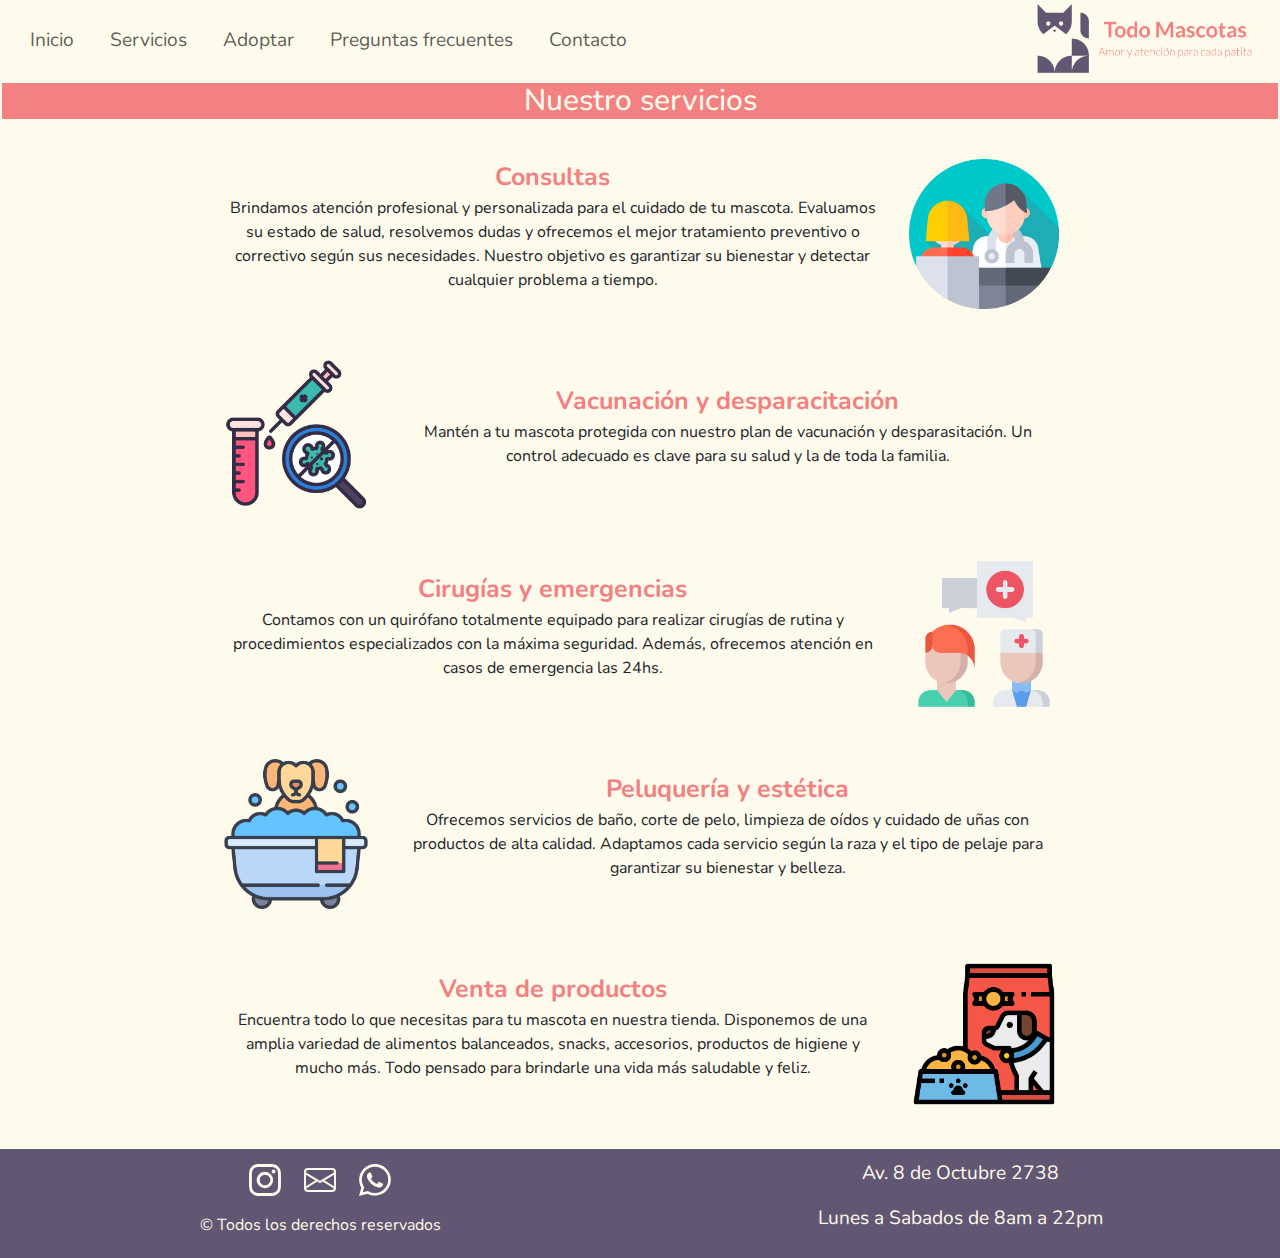
<file: pages/servicios.html>
<!DOCTYPE html>
<html lang="en">

<head>
    <meta charset="UTF-8">
    <meta name="viewport" content="width=device-width, initial-scale=1.0">
    <!-- SEO -->
    <meta name="description"
        content="Brindamos servicios de calidad: consultas, vacunación, cirugía, desparasitación y peluquería canina. ¡Cuidamos a tu mascota con amor!">
    <meta name="keywords"
        content="veterinaria, consulta veterinaria, vacunación de mascotas, cirugía para mascotas, cuidado de perros y gatos, peluquería canina, salud animal">
    <meta name="author" content="Todo Mascotas">

    <link href="https://cdn.jsdelivr.net/npm/bootstrap@5.3.3/dist/css/bootstrap.min.css" rel="stylesheet"
        integrity="sha384-QWTKZyjpPEjISv5WaRU9OFeRpok6YctnYmDr5pNlyT2bRjXh0JMhjY6hW+ALEwIH" crossorigin="anonymous">
    <link rel="stylesheet" href="../css/main.css">
    <title>Todo Mascotas - Servicios</title>
</head>

<body>
    <!-- Menu de navegacion de boostrap -->
    <header>
        <nav class="navbar navbar-expand-lg ColorNavBar">
            <div class="container-fluid">
                <button class="navbar-toggler" type="button" data-bs-toggle="collapse"
                    data-bs-target="#navbarSupportedContent" aria-controls="navbarSupportedContent"
                    aria-expanded="false" aria-label="Toggle navigation">
                    <span class="navbar-toggler-icon"></span>
                </button>
                <div class="collapse navbar-collapse" id="navbarSupportedContent">
                    <ul class="navbar-nav me-auto mb-2 mb-lg-0">
                        <li class="nav-item">
                            <a class="nav-link" href="../index.html">Inicio</a>
                        </li>
                        <li class="nav-item">
                            <a class="nav-link Active" aria-current="page" href="servicios.html">Servicios</a>
                        </li>
                        <li class="nav-item">
                            <a class="nav-link" href="adopcion.html">Adoptar</a>
                        </li>
                        <li class="nav-item">
                            <a class="nav-link" href="faq.html">Preguntas frecuentes</a>
                        </li>
                        <li class="nav-item">
                            <a class="nav-link" href="contacto.html">Contacto</a>
                        </li>
                    </ul>
                </div>
            </div>
        </nav>
        <div class="Logo">
            <img src="../img/logoizq.png" alt="Todo Mascotas">
        </div>
    </header>
    <!-- Comienzo de la seccion principal de la pagina -->
    <main>
        <!-- Titulo principal -->
        <h1>Nuestro servicios</h1>
        <!-- Comienzo de seccion en donde mostramos los servicios de la veterinaria -->
        <div class="Servicios">
            <div class="Consulta">
                <!-- Titulo y descripcion del un servicio -->
                <p><span>Consultas</span>Brindamos atención profesional y personalizada para el cuidado de tu mascota.
                    Evaluamos su estado de salud, resolvemos dudas y ofrecemos el mejor tratamiento preventivo o
                    correctivo según sus necesidades. Nuestro objetivo es garantizar su bienestar y detectar cualquier
                    problema a tiempo.</p>
                <!-- Icono representativo del servicio -->
                <img src="../img/servicios/consultas.png" alt="Consultas veterinaria">
            </div>
            <div class="Vacuna Reves">
                <!-- Titulo y descripcion del] un servicio -->
                <p><span>Vacunación y desparacitación</span>Mantén a tu mascota protegida con nuestro plan de vacunación
                    y desparasitación. Un control adecuado es clave para su salud y la de toda la familia.</p>
                <!-- Icono representativo del servicio -->
                <img src="../img/servicios/vacuna.webp" alt="Vacunación veterinaria">
            </div>
            <div class="Emergencia">
                <!-- Titulo y descripcion del] un servicio -->
                <p><span>Cirugías y emergencias</span>Contamos con un quirófano totalmente equipado para realizar
                    cirugías de rutina y procedimientos especializados con la máxima seguridad. Además, ofrecemos
                    atención en casos de emergencia las 24hs.</p>
                <!-- Icono representativo del servicio -->
                <img src="../img/servicios/emergencias.png" alt="Emergencias veterinaria">
            </div>
            <div class="Estetica Reves">
                <!-- Titulo y descripcion del] un servicio -->
                <p><span>Peluquería y estética</span>Ofrecemos servicios de baño, corte de pelo, limpieza de oídos y
                    cuidado de uñas con productos de alta calidad. Adaptamos cada servicio según la raza y el tipo de
                    pelaje para garantizar su bienestar y belleza.</p>
                <!-- Icono representativo del servicio -->
                <img src="../img/servicios/estetica.png" alt="Estetica veterinaria">
            </div>
            <div class="Producto">
                <!-- Titulo y descripcion del] un servicio -->
                <p><span>Venta de productos</span>Encuentra todo lo que necesitas para tu mascota en nuestra tienda.
                    Disponemos de una amplia variedad de alimentos balanceados, snacks, accesorios, productos de higiene
                    y mucho más. Todo pensado para brindarle una vida más saludable y feliz.</p>
                <!-- Icono representativo del servicio -->
                <img src="../img/servicios/productos.png" alt="Productos veterinaria">
            </div>
        </div>
    </main>
    <!-- Comienzo el pie de pagina -->
    <footer>
        <div class="ContenidoFooter">
            <div class="DerechosReservados">
                <p>&copy; Todos los derechos reservados</p>
            </div>
            <div class="RedesSociales">
                <a href="https://www.instagram.com" target="_blank" rel="noopener noreferrer">
                    <svg xmlns="http://www.w3.org/2000/svg" width="16" height="16" fill="currentColor"
                        class="bi bi-instagram" viewBox="0 0 16 16">
                        <path
                            d="M8 0C5.829 0 5.556.01 4.703.048 3.85.088 3.269.222 2.76.42a3.9 3.9 0 0 0-1.417.923A3.9 3.9 0 0 0 .42 2.76C.222 3.268.087 3.85.048 4.7.01 5.555 0 5.827 0 8.001c0 2.172.01 2.444.048 3.297.04.852.174 1.433.372 1.942.205.526.478.972.923 1.417.444.445.89.719 1.416.923.51.198 1.09.333 1.942.372C5.555 15.99 5.827 16 8 16s2.444-.01 3.298-.048c.851-.04 1.434-.174 1.943-.372a3.9 3.9 0 0 0 1.416-.923c.445-.445.718-.891.923-1.417.197-.509.332-1.09.372-1.942C15.99 10.445 16 10.173 16 8s-.01-2.445-.048-3.299c-.04-.851-.175-1.433-.372-1.941a3.9 3.9 0 0 0-.923-1.417A3.9 3.9 0 0 0 13.24.42c-.51-.198-1.092-.333-1.943-.372C10.443.01 10.172 0 7.998 0zm-.717 1.442h.718c2.136 0 2.389.007 3.232.046.78.035 1.204.166 1.486.275.373.145.64.319.92.599s.453.546.598.92c.11.281.24.705.275 1.485.039.843.047 1.096.047 3.231s-.008 2.389-.047 3.232c-.035.78-.166 1.203-.275 1.485a2.5 2.5 0 0 1-.599.919c-.28.28-.546.453-.92.598-.28.11-.704.24-1.485.276-.843.038-1.096.047-3.232.047s-2.39-.009-3.233-.047c-.78-.036-1.203-.166-1.485-.276a2.5 2.5 0 0 1-.92-.598 2.5 2.5 0 0 1-.6-.92c-.109-.281-.24-.705-.275-1.485-.038-.843-.046-1.096-.046-3.233s.008-2.388.046-3.231c.036-.78.166-1.204.276-1.486.145-.373.319-.64.599-.92s.546-.453.92-.598c.282-.11.705-.24 1.485-.276.738-.034 1.024-.044 2.515-.045zm4.988 1.328a.96.96 0 1 0 0 1.92.96.96 0 0 0 0-1.92m-4.27 1.122a4.109 4.109 0 1 0 0 8.217 4.109 4.109 0 0 0 0-8.217m0 1.441a2.667 2.667 0 1 1 0 5.334 2.667 2.667 0 0 1 0-5.334" />
                    </svg>
                </a>
                <a href="https://mail.google.com" target="_blank">
                    <svg xmlns="http://www.w3.org/2000/svg" width="16" height="16" fill="currentColor"
                        class="bi bi-envelope" viewBox="0 0 16 16">
                        <path
                            d="M0 4a2 2 0 0 1 2-2h12a2 2 0 0 1 2 2v8a2 2 0 0 1-2 2H2a2 2 0 0 1-2-2zm2-1a1 1 0 0 0-1 1v.217l7 4.2 7-4.2V4a1 1 0 0 0-1-1zm13 2.383-4.708 2.825L15 11.105zm-.034 6.876-5.64-3.471L8 9.583l-1.326-.795-5.64 3.47A1 1 0 0 0 2 13h12a1 1 0 0 0 .966-.741M1 11.105l4.708-2.897L1 5.383z" />
                    </svg>
                </a>
                <a href="https://web.whatsapp.com" target="_blank">
                    <svg xmlns="http://www.w3.org/2000/svg" width="16" height="16" fill="currentColor"
                        class="bi bi-whatsapp" viewBox="0 0 16 16">
                        <path
                            d="M13.601 2.326A7.85 7.85 0 0 0 7.994 0C3.627 0 .068 3.558.064 7.926c0 1.399.366 2.76 1.057 3.965L0 16l4.204-1.102a7.9 7.9 0 0 0 3.79.965h.004c4.368 0 7.926-3.558 7.93-7.93A7.9 7.9 0 0 0 13.6 2.326zM7.994 14.521a6.6 6.6 0 0 1-3.356-.92l-.24-.144-2.494.654.666-2.433-.156-.251a6.56 6.56 0 0 1-1.007-3.505c0-3.626 2.957-6.584 6.591-6.584a6.56 6.56 0 0 1 4.66 1.931 6.56 6.56 0 0 1 1.928 4.66c-.004 3.639-2.961 6.592-6.592 6.592m3.615-4.934c-.197-.099-1.17-.578-1.353-.646-.182-.065-.315-.099-.445.099-.133.197-.513.646-.627.775-.114.133-.232.148-.43.05-.197-.1-.836-.308-1.592-.985-.59-.525-.985-1.175-1.103-1.372-.114-.198-.011-.304.088-.403.087-.088.197-.232.296-.346.1-.114.133-.198.198-.33.065-.134.034-.248-.015-.347-.05-.099-.445-1.076-.612-1.47-.16-.389-.323-.335-.445-.34-.114-.007-.247-.007-.38-.007a.73.73 0 0 0-.529.247c-.182.198-.691.677-.691 1.654s.71 1.916.81 2.049c.098.133 1.394 2.132 3.383 2.992.47.205.84.326 1.129.418.475.152.904.129 1.246.08.38-.058 1.171-.48 1.338-.943.164-.464.164-.86.114-.943-.049-.084-.182-.133-.38-.232" />
                    </svg>
                </a>
            </div>
            <div class="DireccionHorario">
                <p>Av. 8 de Octubre 2738</p>
                <p>Lunes a Sabados de 8am a 22pm</p>
            </div>
        </div>
    </footer>
    <script src="https://cdn.jsdelivr.net/npm/bootstrap@5.3.3/dist/js/bootstrap.bundle.min.js"
        integrity="sha384-YvpcrYf0tY3lHB60NNkmXc5s9fDVZLESaAA55NDzOxhy9GkcIdslK1eN7N6jIeHz"
        crossorigin="anonymous"></script>
</body>

</html>
</file>
<file: css/main.css>
/* RESET */
@import url("https://fonts.googleapis.com/css2?family=Nunito:ital,wght@0,200..1000;1,200..1000&display=swap");
* {
  margin: 0;
  padding: 0;
  box-sizing: border-box;
}

/* MIXIN */
/* Mixin de grid, se pasa por parametro columnas y filas*/
/* Mixin de lob botones, se pasa por parametro el tamano de la fuente, el borde y el padding */
/* Mixin de estilos del formulario, no tiene parametros */
/* Mixin de Flex */
/* Mixin para imagenes con object-fit: cover, se pasa por parametro el ancho y el alto */
/* ESTILOS GENERALES */
body {
  font-family: "Nunito", serif;
  background-color: #fefaec;
  text-align: center;
}

h1 {
  font-size: 30px;
  background-color: #F38181;
  color: #fefaec;
}

header {
  display: grid;
  grid-template-columns: repeat(2, 1fr);
  grid-template-rows: auto;
}

/* MQ MOBILE (no se aplica la mq porque se diseno mobile first*/
/* Estilos navbar */
.Logo img {
  width: 100%;
}

nav ul li a {
  text-decoration: none;
}

.navbar .nav-link:hover {
  color: #F38181;
}

main {
  margin: 2px;
}

/* ESTILOS PARA EL INDEX */
.index p strong {
  display: block;
  color: #F38181;
}
.index a {
  color: #F38181;
  display: block;
  text-decoration: none;
  padding-bottom: 15px;
}
.index a:hover {
  transform: scale(1.05);
}

.nuestras-instalaciones {
  margin-top: 40px;
  margin-bottom: 40px;
}

.carousel-inner img {
  width: 100%;
  height: 400px;
  object-fit: cover;
}

.carousel-caption {
  background: rgba(0, 0, 0, 0.3);
  padding: 5px;
  border-radius: 25px;
}

/* ESTILOS PARA LA SECCION DE SERVICIOS */
.Servicios {
  display: flex;
  flex-direction: column;
  align-items: center;
  justify-content: center;
  gap: 40px;
}
.Servicios div {
  display: flex;
  flex-direction: column;
  align-items: center;
  justify-content: center;
}
.Servicios div img {
  width: 100px;
}
.Servicios div span {
  display: block;
  align-items: center;
  color: #F38181;
  font-size: 20px;
  font-weight: bold;
  text-align: center;
}

/* ESTILOS PARA LA SECCION DE FAQ */
.accordion {
  background: url(../img/adopcion/perro3.jpg) no-repeat center center/cover;
}

.accordion-button {
  background-color: rgba(255, 255, 255, 0.6);
  border: none;
  font-weight: bold;
}

.accordion-item {
  background: none;
}

.accordion-body {
  background-color: rgba(255, 255, 255, 0.8);
}

/* ESTILOS PARA LA SECCION DE FORMULARIO */
.MainContacto h3 {
  padding: 10px;
}

.Form {
  display: flex;
  flex-direction: row;
  align-items: center;
  justify-content: center;
}

.Formulario {
  display: flex;
  flex-direction: column;
  align-items: center;
  justify-content: center;
  gap: 10px;
  padding-top: 20px;
  border-radius: 50px;
  width: 300px;
  border: 2px solid #625772;
}

.BtnEnviar {
  font-size: 18px;
  border-radius: 35px;
  padding: 10px 20px;
  background-color: #F38181;
  color: white;
  cursor: pointer;
  border: none;
  margin-bottom: 20px;
}
.BtnEnviar:hover {
  transform: scale(1.02);
  background-color: #D96B6B;
}

.SeccionForm {
  display: flex;
  flex-direction: column;
  align-items: center;
  justify-content: center;
  margin-bottom: 15px;
}
.SeccionForm input {
  border: none;
  border-bottom: 2px solid #F38181;
  background: none;
  outline: none;
  width: 180px;
}
.SeccionForm textarea {
  border: none;
  border-bottom: 2px solid #F38181;
  background: none;
  outline: none;
  width: 180px;
}

input::placeholder {
  font-size: 14px;
}

textarea::placeholder {
  font-size: 14px;
}

label {
  display: block;
  font-size: 22px;
  font-weight: bold;
  align-self: flex-start;
}

/* ESTILOS PARA LA SECCION DE ADOPCION */
.ContenidoAdopcion {
  display: grid;
  grid-template-columns: repeat(2, 1fr);
  justify-content: center;
}
.ContenidoAdopcion div {
  display: flex;
  flex-direction: row;
  align-items: center;
  justify-content: center;
  flex-wrap: wrap;
}
.ContenidoAdopcion img {
  width: 100%;
  height: 300px;
  object-fit: cover;
  border-radius: 10px;
}

.FilaAdopcion div {
  display: flex;
  flex-direction: column;
  align-items: center;
  justify-content: center;
  margin: 10px;
  border: 1px solid #625772;
  border-radius: 10px;
  padding-bottom: 8px;
  width: 100%;
}
.FilaAdopcion a {
  font-size: 12px;
  border-radius: 10px;
  padding: 2px 5px;
  background-color: #F38181;
  color: white;
  cursor: pointer;
  border: none;
  display: block;
  text-decoration: none;
}
.FilaAdopcion a:hover {
  transform: scale(1.02);
  background-color: #D96B6B;
}
.FilaAdopcion h3 {
  font-size: 15px;
}

/* ESTILOS PARA EL FOOTER */
footer {
  margin-top: 30px;
  background-color: #625772;
}

.ContenidoFooter {
  display: grid;
  grid-template-columns: repeat(2, 1fr);
  grid-template-rows: auto;
  color: #fefaec;
}

.DerechosReservados {
  display: flex;
  flex-direction: column;
  align-items: center;
  justify-content: center;
  grid-column: 1/2;
  grid-row: 2/2;
  font-size: 15px;
}

.RedesSociales {
  display: flex;
  flex-direction: row;
  align-items: center;
  justify-content: center;
  grid-column: 1/2;
  grid-row: 1/2;
  gap: 15px;
  margin-top: 10px;
}
.RedesSociales a {
  display: inline-block;
  width: 40px;
  height: 40px;
  color: inherit;
}
.RedesSociales a svg {
  width: 100%;
  height: 80%;
  transition: transform 0.3s ease-in-out;
}
.RedesSociales a:hover svg {
  transform: scale(1.1);
}

.DireccionHorario {
  display: flex;
  flex-direction: column;
  align-items: center;
  justify-content: center;
  grid-area: 1/2/3/3;
  padding: 10px;
}

/* MQ TABLET*/
/* Se modifica tamano de fuente e imagenes en todas las secciones */
@media (min-width: 768px) and (max-width: 1023px) {
  header .navbar {
    font-size: 22px;
  }
  main h1 {
    font-size: 40px;
  }
  main h2 {
    font-size: 30px;
  }
  main div h5 {
    font-size: 22px;
  }
  main p {
    font-size: 22px;
  }
  main a {
    font-size: 22px;
  }
  main .Servicios div p {
    font-size: 22px;
  }
  main .Servicios div span {
    font-size: 24px;
  }
  main .Servicios div img {
    width: 20%;
  }
  main .accordion-header button {
    font-size: 22px;
  }
  main .accordion-item {
    font-size: 22px;
  }
  main .Formulario {
    width: 340px;
  }
  main .SeccionForm input {
    width: 230px;
  }
  main .SeccionForm input::placeholder {
    font-size: 20px;
  }
  main .SeccionForm textarea {
    width: 230px;
  }
  main .SeccionForm textarea::placeholder {
    font-size: 20px;
  }
  main label {
    font-size: 22px;
  }
  main .BtnEnviar {
    font-size: 22px;
  }
  main .FilaAdopcion h3 {
    font-size: 22px;
  }
  main .FilaAdopcion a {
    font-size: 18px;
  }
  footer div .RedesSociales svg {
    width: 100%;
  }
  footer div div p {
    font-size: 22px;
  }
  /* Se agrega estilo para el footer del formulario para que siempre este al final a pesar de su contenido corto */
  .FooterCorto {
    position: absolute;
    bottom: 0;
    width: 100%;
  }
}
/* MQ DESKTOP */
@media (min-width: 1024px) {
  /* Se ajusta el nav */
  nav ul li {
    white-space: nowrap;
    margin-left: 10px;
    margin-right: 10px;
    font-size: 120%;
  }
  .Logo {
    display: flex;
    flex-direction: row;
    align-items: center;
    justify-content: flex-end;
  }
  .Logo img {
    width: 40%;
    padding-right: 20px;
  }
  /* Se ajustan los carruseles y las imagenes (index) */
  #carouselExampleAutoplaying {
    width: 900px;
    margin: auto;
  }
  .nuestras-instalaciones .carousel-inner img {
    width: 100%;
    height: 50vh;
    object-fit: cover;
  }
  #carouselExampleCaptions {
    width: 600px;
    margin: auto;
  }
  .carousel-inner img {
    width: 100%;
    height: 400px;
    object-fit: cover;
  }
  /* Se ajusta el contenido del footer */
  .DerechosReservados {
    font-size: 100%;
    justify-content: center;
  }
  .RedesSociales {
    align-items: center;
    justify-content: center;
  }
  .RedesSociales svg {
    width: 10%;
  }
  .DireccionHorario {
    font-size: 120%;
  }
  /* Se ajusta la disposicion de elemenos en la seccion de sevicios */
  .Servicios {
    gap: 50px;
    margin: 40px;
  }
  .Servicios div {
    display: grid;
    grid-template-columns: 1fr auto;
    align-items: center;
    justify-content: center;
    gap: 25px;
    width: 70%;
  }
  .Servicios div img {
    width: 150px;
  }
  .Servicios div span {
    font-size: 25px;
  }
  .Servicios div.Reves {
    grid-template-columns: auto 1fr;
  }
  .Servicios div.Reves img {
    order: -1;
  }
  /* Se ajusta el tamano de los campos en el formulario */
  .Formulario {
    width: 350px;
  }
  .SeccionForm input {
    width: 240px;
  }
  .SeccionForm textarea {
    width: 240px;
  }
  /* Se ajusta el contenido de adopcion, se cambia de 2 columnas a 3 */
  .ContenidoAdopcion {
    grid-template-columns: repeat(3, 1fr);
    gap: 20px;
  }
  .ContenidoAdopcion img {
    height: 350px;
  }
  .FilaAdopcion {
    display: flex;
  }
  .FilaAdopcion div {
    width: 100%;
    display: flex;
    flex-direction: column;
  }
  .FilaAdopcion a {
    width: 20%;
  }
  .FilaAdopcion.ProbandoEliminar {
    display: none;
  }
  /* Se agrega estilo para el footer del formulario para que siempre este al final a pesar de su contenido corto */
  .FooterCorto {
    position: absolute;
    bottom: 0;
    width: 100%;
  }
}
/* MQ para estilos del menu hamburguesa hasta que sea desktop */
@media (max-width: 1023px) {
  .navbar-collapse {
    display: block;
    position: absolute;
    top: 100%;
    left: 0%;
    right: 0%;
    background-color: #fefaec;
    z-index: 1;
  }
}

/*# sourceMappingURL=main.css.map */
</file>
